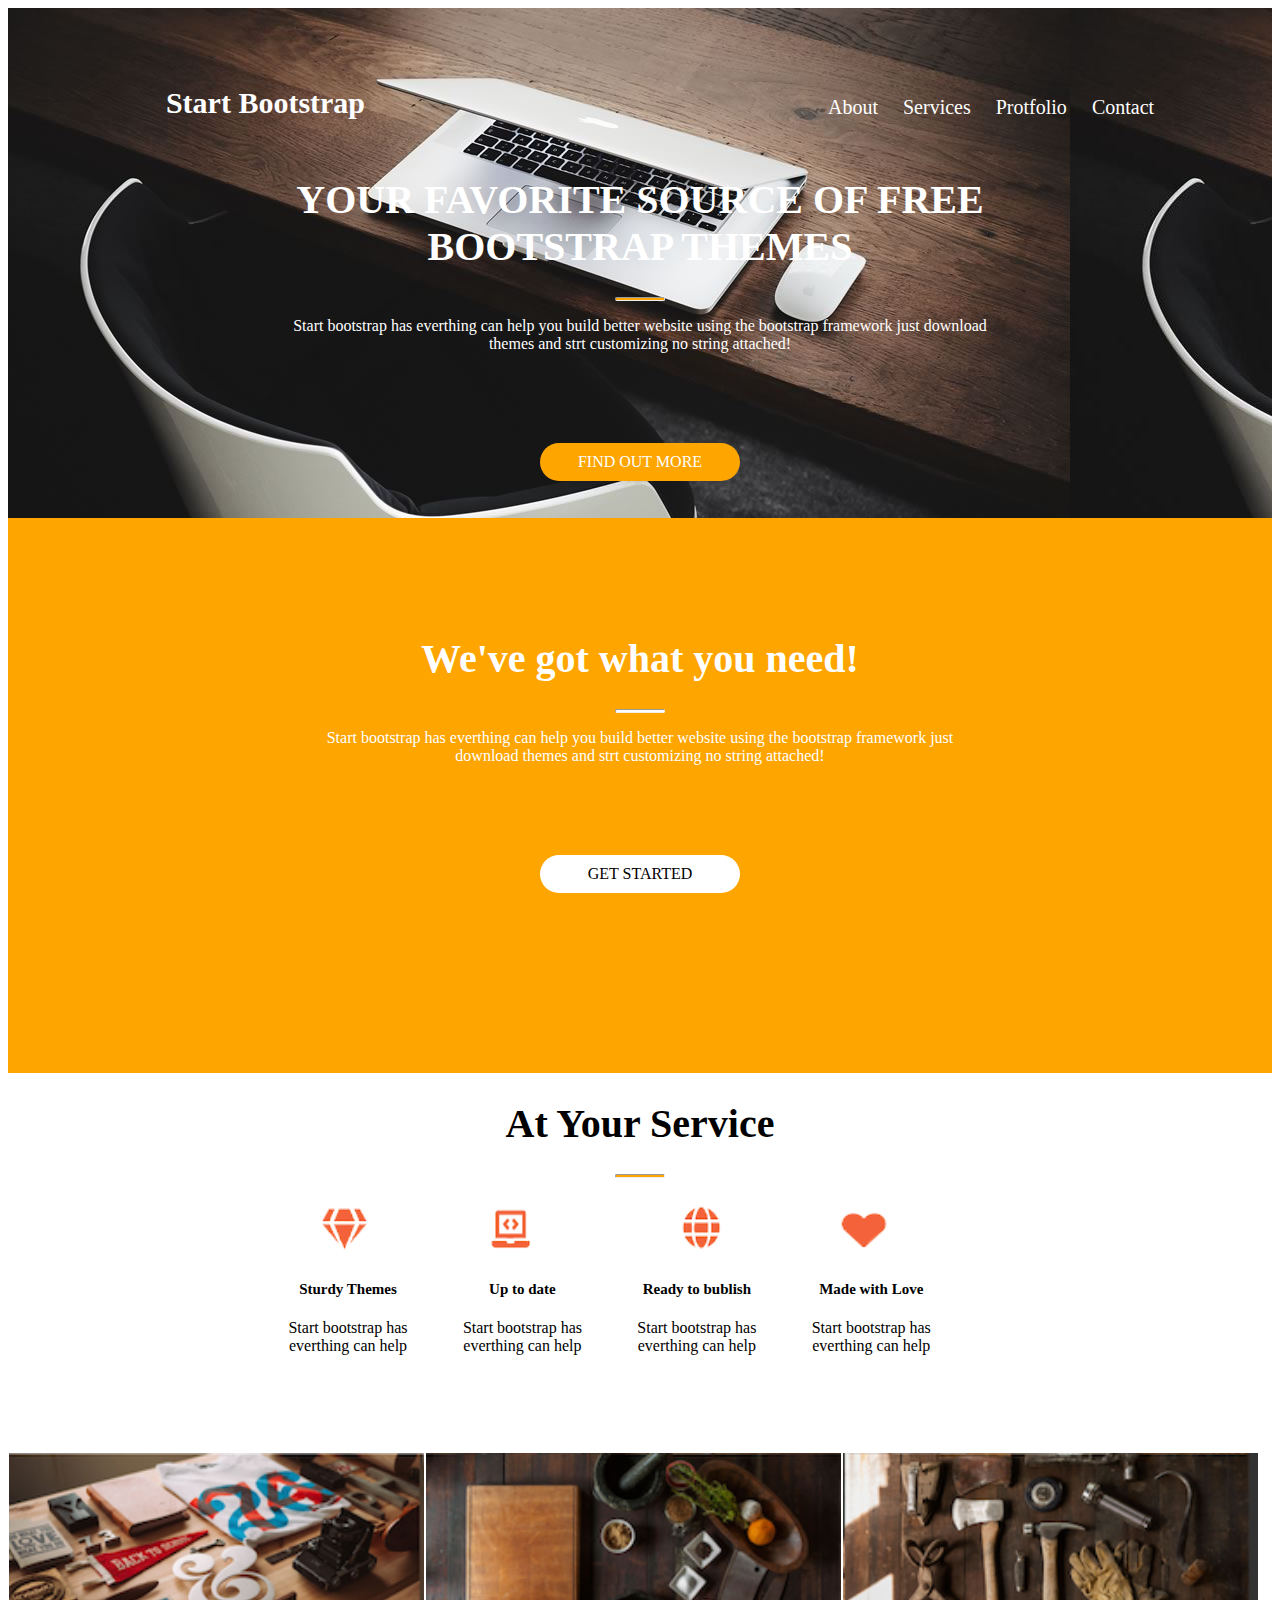
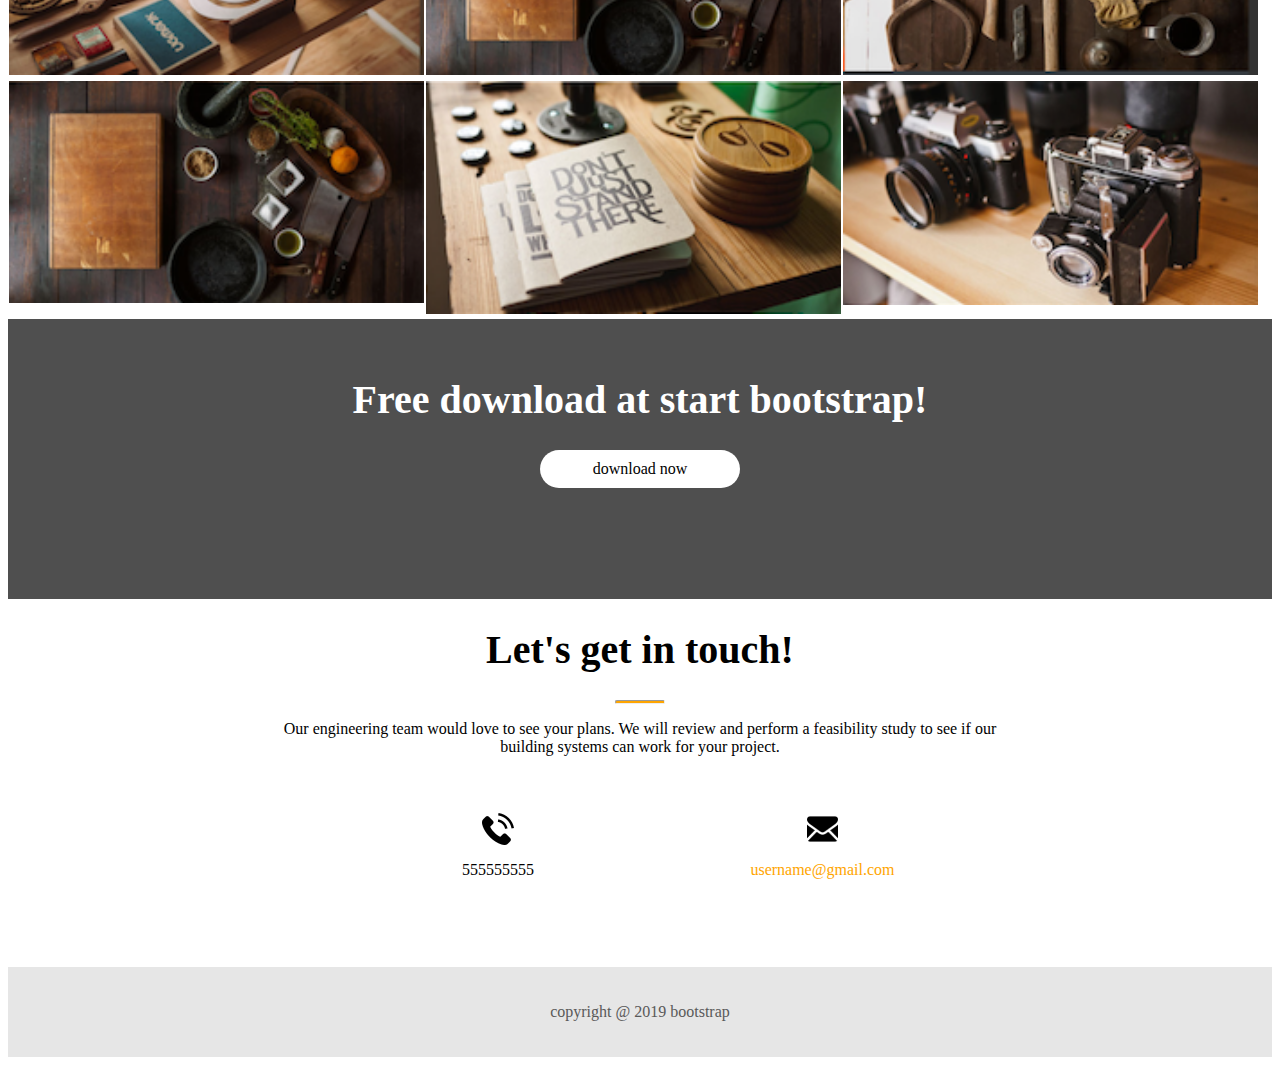
<file: favbootstrap-master/index.html>
<!DOCTYPE html>
<html>
<head>
    <title>theme</title>
    <link rel="stylesheet" type="text/css" href="./style.css">
</head>
<body>
    <div class="div1">
       <header> 
           <h1>Start Bootstrap</h1>
<ul style="list-style: none">
    <li><a href="#">About</a></li>
    <li><a href="#">Services</a></li>
    <li><a href="#">Protfolio</a></li>
    <li><a href="#">Contact</a></li>
</ul>
</header>
<div class="clear"></div>
<section>
<h1>
    YOUR FAVORITE SOURCE OF FREE BOOTSTRAP THEMES
</h1>
<hr>
<p>Start bootstrap has everthing can help you build better website using the bootstrap
    framework just download themes and strt customizing no string attached!
</p>
<span>FIND OUT MORE</span>

</section>
    </div> <!--div1-->
    <div class="div2">


            <section>
                    <h1>
                        We've got what you need!
                    </h1>
                    <hr>
                    <p>Start bootstrap has everthing can help you build better website using the bootstrap
                        framework just download themes and strt customizing no string attached!
                    </p>
                    <span>GET STARTED</span>
                    
                    </section>
    </div> <!--div2-->
    
    <div class="div3">
            <section>
                    <h1>
                       At Your Service
                    </h1>
                    <hr>
                    <symb>
                        <img src="./image/1.png">
                        <h2>Sturdy Themes</h2>
                    <p>Start bootstrap has everthing can help </p>
                </symb>
                <symb>
                        <img src="./image/2.png">
                        <h2>Up to date</h2>
                    <p>Start bootstrap has everthing can help</p>
                </symb>
                <symb>
                        <img src="./image/3.png">
                        <h2>Ready to bublish</h2>
                    <p>Start bootstrap has everthing can help</p>
                </symb>
                <symb>
                        <img src="./image/4.png">
                        <h2>Made with Love</h2>
                    <p>Start bootstrap has everthing can help</p>
                </symb>
            </section></div>
                    
          <div class="row">
  <div class="column">
    <img src="./image/1a.png" >
  </div>
  <div class="column">
    <img src="./image/4a.png" >
  </div>
  <div class="column">
    <img src="./image/6a.png" >
  </div>
</div>
<div class="row">
  <div class="column">
    <img src="./image/4a.png"  >
  </div>
  <div class="column">
    <img src="./image/2a.png" style="height:233px" >
  </div>
  <div class="column">
    <img src="./image/3a.png">
  </div>
</div>
   <!--div4-->
    <div class="div4">


            <section>
                    <h1>
                       Free download at start bootstrap!
                    </h1>
                   
                    <span>download now</span>
                    
                    </section>
    </div> <!--div2-->
    <div class="div5">
            <section>
                    <h1>
                      Let's get in touch!
                    </h1>
                    <hr>
                    <p>Our engineering team would love to see your plans. We will review and perform a feasibility study to see if our building systems can work for your project.
                    </p>
                    <symb>
                        <img src="./image/phone.png">
                        
                    <p>555555555 </p>
                </symb>
                
                
                <symb>
                        <img src="./image/mail.png">
                        
                    <p style="color: orange;">username@gmail.com</p>
                </symb>
            </section></div>
            <div class="clear"></div>
           
            <footer>
            	<p> copyright @ 2019 bootstrap</p>
            </footer>
</body>
</html>
</file>
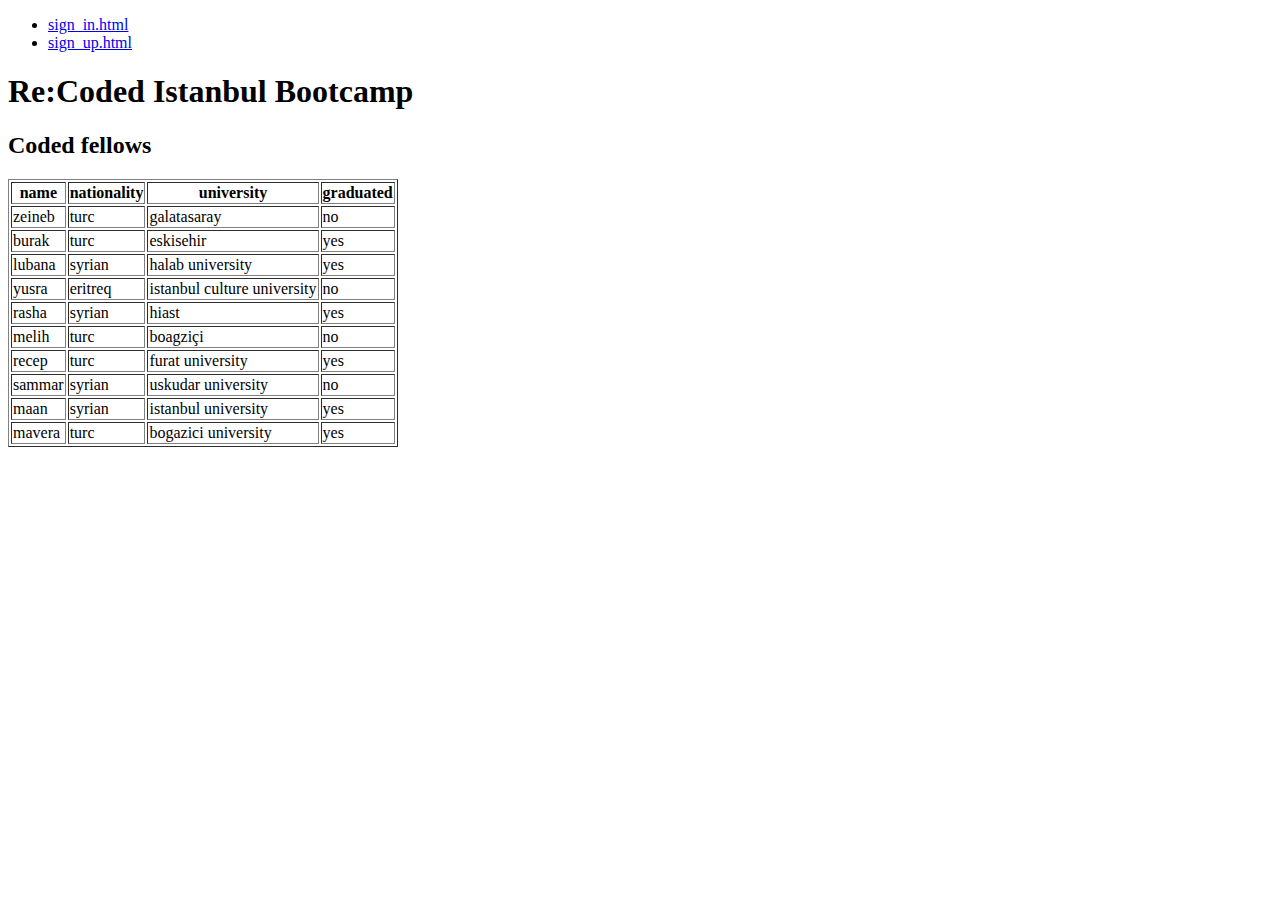
<file: fellow.html>
<!DOCTYPE html>
<html>
<head>
	<title> Re:Coded Istanbul Bootcamp</title>
</head>
<body>
	<header><nav><ul>
		<li><a href="sign_in.html">sign_in.html</a></li>
		<li><a href="sign_up.html">sign_up.html</a></li>
	</ul></nav>
<h1> Re:Coded Istanbul Bootcamp</h1>

</header>
<section> <h2>Coded fellows</h2>
<table border="1px">

	<tr>
		<th>name</th>
		<th>nationality</th>
		<th>university</th>
		<th>graduated</th>
	</tr>
	<tr>
<td>zeineb</td>
<td>turc</td>
<td>galatasaray</td>
<td>no</td>
	</tr>
	<td>burak</td>
<td>turc</td>
<td>eskisehir</td>

<td>yes</td>
	</tr>
	
	
    <td>lubana</td>
    <td>syrian</td>
    <td>halab university</td>
    <td>yes</td>
        </tr>
        <tr><td>yusra</td>
    <td>eritreq</td>
    <td>istanbul culture university</td>
    <td>no</td>
        </tr>
        <tr><td>rasha</td>
            <td>syrian</td>
            <td>hiast</td>
            <td>yes</td>
                </tr>
                <tr><td>melih</td>
                    <td>turc</td>
                    <td>boagziçi</td>
                    <td>no</td>
                        </tr>
                        <tr><td>recep</td>
                            <td>turc</td>
                            <td>furat university</td>
                            <td>yes</td>
                                </tr>
                                <tr><td>sammar</td>
                                    <td>syrian</td>
                                    <td>uskudar university</td>
                                    <td>no</td>
                                        </tr>
                                        <tr><td>maan</td>
                                            <td>syrian</td>
                                            <td>istanbul university</td>
                                            <td>yes</td>
                                                </tr>
                                                <tr><td>mavera</td>
                                                    <td>turc</td>
                                                    <td>bogazici university</td>
                                                    <td>yes</td>
                                                        </tr>
</table>
</section>
<footer> </footer>
</body>
</html>
</file>
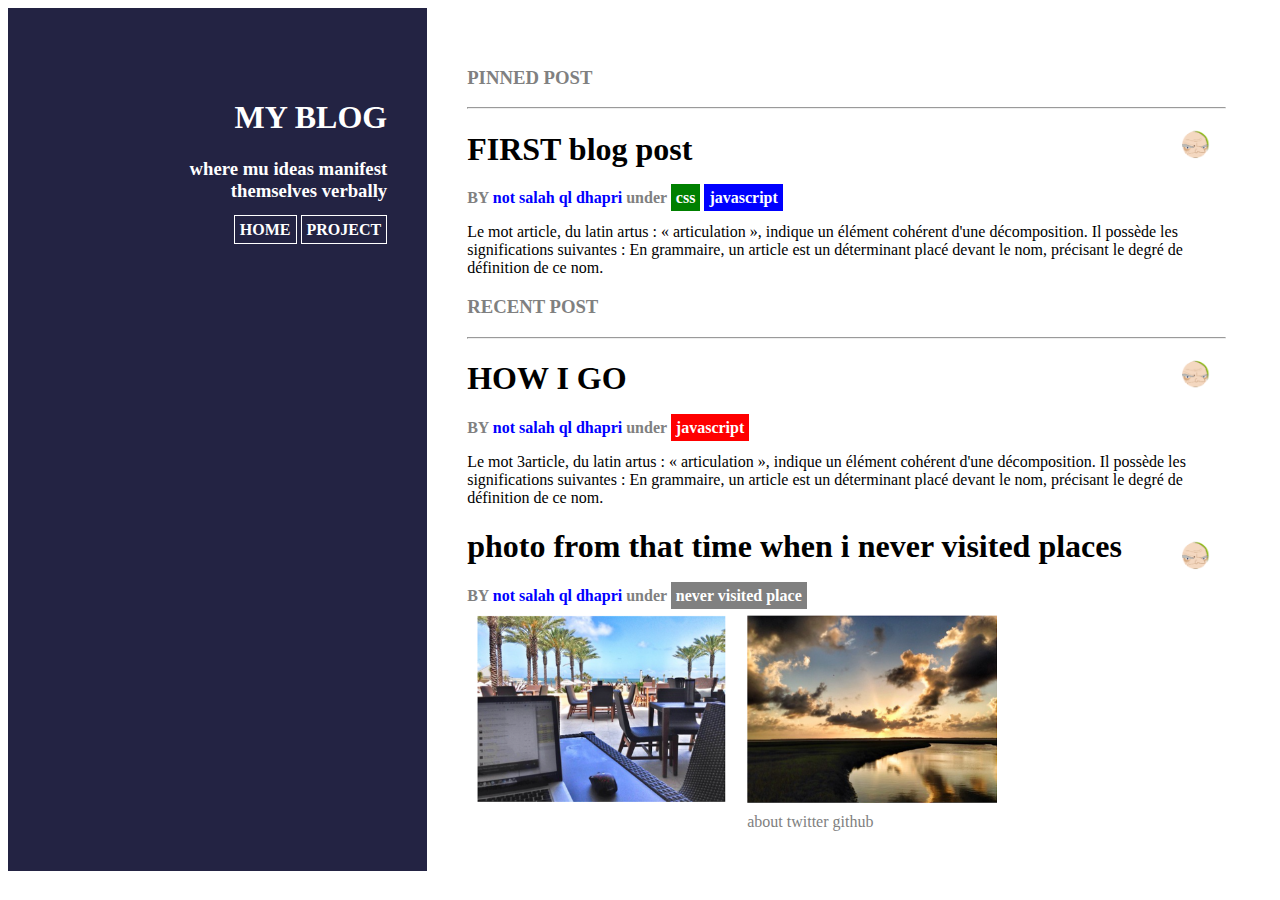
<file: blog/blog.html>
<!DOCTYPE html>
<html>
<head>
	<title>first blog</title>

<link rel="stylesheet" type="text/css" href="style.css">
</head>
<body>
<div class="aside1">
	<h1 style="color:white;">MY BLOG</h1>
	<h3 style="color:white;margin-left: 130px">where mu ideas manifest themselves verbally</h3>
 <b >HOME</b>
 <b >PROJECT</b>

</div> 
<div class="aside2">
	<SECTION>
		<h3 style="color:gray">
		PINNED POST
	    </h3>
	    <HR>
	    <img src="fff/img3.png" style="float: right;width: 40px">
	    
	    <h1>FIRST blog post </h1>
	    <b style="color:gray">BY <span style="color:blue">not salah ql dhapri</span> under <span style="background-color: green;color: white;padding: 5px">css</span> <span style="background-color: blue;color: white;padding: 5px">javascript</span></b>
	    <p>Le mot article, du latin artus : « articulation », indique un élément cohérent d'une décomposition. Il possède les significations suivantes : En grammaire, un article est un déterminant placé devant le nom, précisant le degré de définition de ce nom.</p>
	</SECTION>


		<SECTION>
		<h3 style="color:gray">
		RECENT POST
	    </h3>
	    <HR>
	    <img src="fff/img3.png" style="float: right;width: 40px">
	    
	    <h1>HOW I GO </h1>
	    <b style="color:gray">BY <span style="color:blue">not salah ql dhapri</span> under  <span style="background-color: red;color: white;padding: 5px">javascript</span></b>
	    <p>Le mot 3article, du latin artus : « articulation », indique un élément cohérent d'une décomposition. Il possède les significations suivantes : En grammaire, un article est un déterminant placé devant le nom, précisant le degré de définition de ce nom.</p>
	</SECTION>





	<SECTION>
		
	    <img src="fff/img3.png" style="float: right;width: 40px">
	    
	    <h1>photo from that time when i never visited places </h1>
	    <b style="color:gray">BY <span style="color:blue">not salah ql dhapri</span> under  <span style="background-color: gray;color: white;padding: 5px">never visited place</span></b>
	    <div class="img1" >
	    	<img src="fff/img1.png">

	    </div>
	    <div class="img1">
	    	<img src="fff/img2.png">
	    	
	    </div>
	</SECTION>
	<div class="clear"></div>

	<div class="footer">
	<a href="#">about</a>
	<a href="#">twitter</a>
	<a href="#">github</a>

</div>
</div>

</body>
</html>
</file>
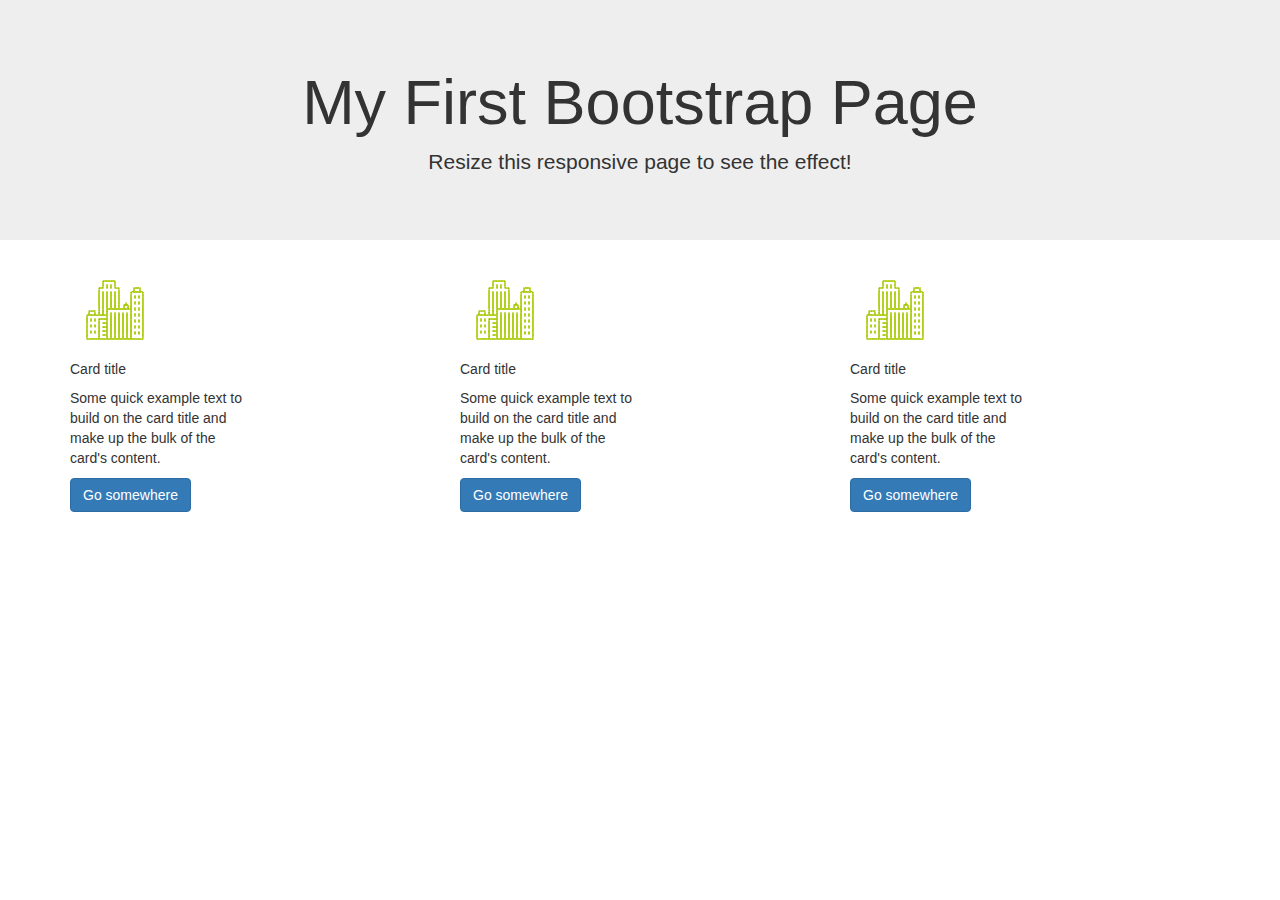
<file: bootstrap-4.4.1-dist/manel.html>
<!DOCTYPE html>
<html lang="en">
<head>
  <title>Bootstrap Example</title>
  <meta charset="utf-8">
  <meta name="viewport" content="width=device-width, initial-scale=1">
  <link rel="stylesheet" href="https://maxcdn.bootstrapcdn.com/bootstrap/3.4.1/css/bootstrap.min.css">
  <script src="https://ajax.googleapis.com/ajax/libs/jquery/3.4.1/jquery.min.js"></script>
  <script src="https://maxcdn.bootstrapcdn.com/bootstrap/3.4.1/js/bootstrap.min.js"></script>
</head>
<body>

<div class="jumbotron text-center">
  <h1>My First Bootstrap Page</h1>
  <p>Resize this responsive page to see the effect!</p> 
</div>
  
<div class="container">
  <div class="row">
    <div class="col-sm-4" >
     <div class="card border-primary mb-3" style="max-width: 18rem;">
  <img src="./img/1.png" class="card-img-top" >
  <div class="card-body">
    <h5 class="card-title">Card title</h5>
    <p class="card-text">Some quick example text to build on the card title and make up the bulk of the card's content.</p>
    <a href="#" class="btn btn-primary">Go somewhere</a>
 </div>
</div>
    </div>
    <div class="col-sm-4">
     <div class="card border-primary mb-3" style="max-width: 18rem;">
       <img src="./img/1.png" class="card-img-top" >
  <div class="card-body">
    <h5 class="card-title">Card title</h5>
    <p class="card-text">Some quick example text to build on the card title and make up the bulk of the card's content.</p>
    <a href="#" class="btn btn-primary">Go somewhere</a>
 
    </div></div></div>
    <div class="col-sm-4">
      <div class="card border-primary mb-3" style="max-width: 18rem;">
      <img src="./img/1.png" class="card-img-top">
  <div class="card-body">
    <h5 class="card-title">Card title</h5>
    <p class="card-text">Some quick example text to build on the card title and make up the bulk of the card's content.</p>
    <a href="#" class="btn btn-primary">Go somewhere</a>
 </div>
  </div>
</div>

</body>
</html>
</file>
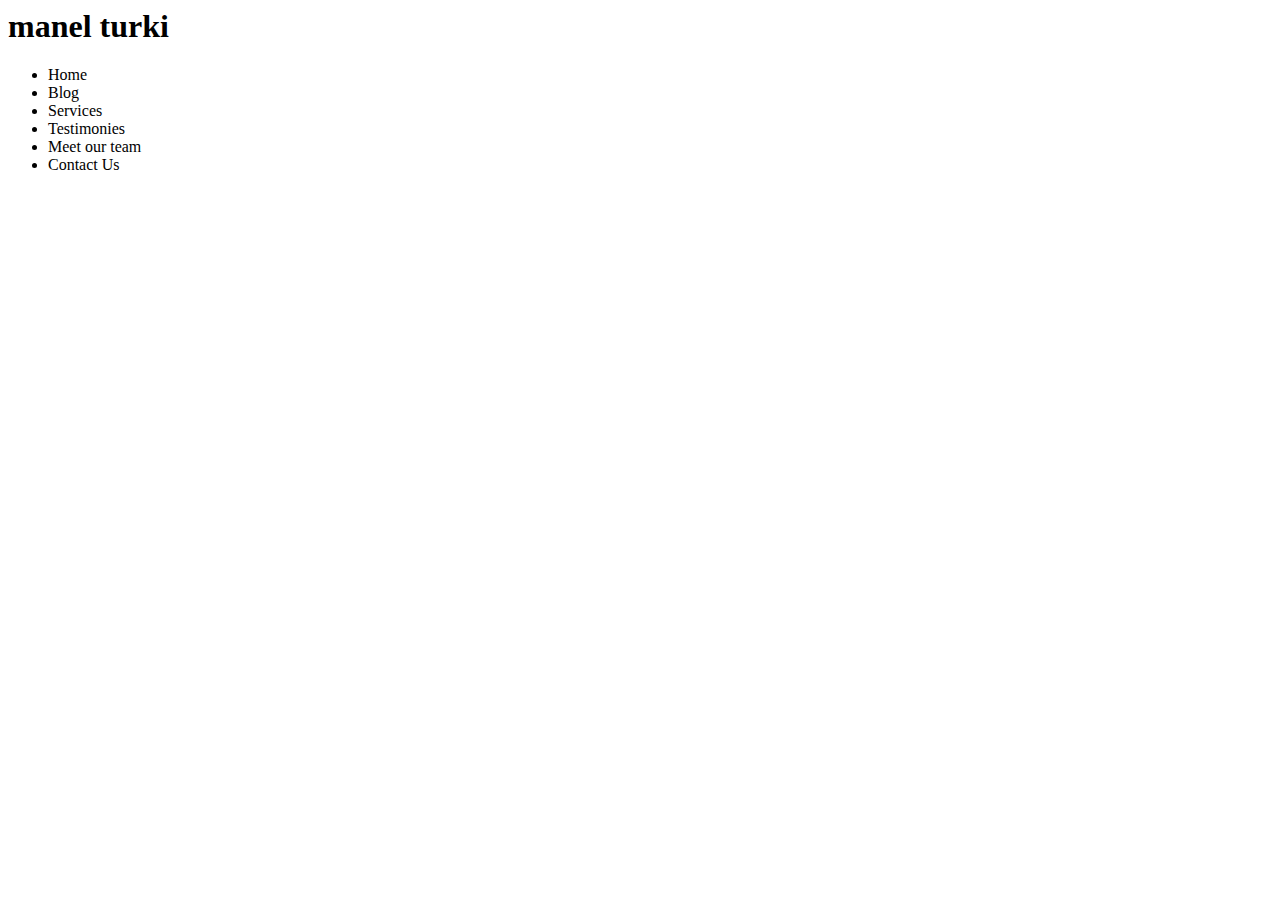
<file: recodedquiz/quiz.html>
<html>
    <title>manel turki</title>
    <head></head>
    <body>
<h1>manel turki</h1>
<nav>
    <ul>
       
        <li>Home</li>
        <li> Blog</li>
        <li>Services</li>
        <li> Testimonies</li>
        <li>Meet our team</li>
        <li>   Contact Us</li>         
   </ul>
</nav>
    </body>
</html>
</file>
<file: favbootstrap-master/style.css>
*{
    box-sizing: border-box;
}
.div1{
    padding:3%;
    background-image: url('./image/lap.jpg');
width:100%;
color:white;
overflow: auto;
}
header{
    padding: 20px;
}
header h1{
    font-size: 30px;
    float:left;
    padding-left: 100px;
}
header ul{
    font-size: 20px;
    float:right;
    padding-right: 50px;
    
}
header li{
    padding: 10px;
    display: inline-block;
}
header a{
    text-decoration: none;
    color:white;
}
.div1 section{
    width: 60%;
    margin:0 auto;
    display:block;
}
.div1 section h1{
    font-size: 40px;
    text-align: center;
}
.div1 p{
    text-align: center;
    margin-bottom: 90px;
}

.div1 hr{
    background-color: orange;
    border-radius: 15px;
    font-style: bold;
    height: 4px;
    width: 50PX;
}
.div1 span
{
    color: white;
    padding: 10px;
    border-radius: 30px;
    background-color: orange; 
    display:block;
    text-align: center;
   
    margin:0 auto;
    width:200px;
    
   
}







.div2{
    background-color: orange;
    width:100%;
    color:white;
    padding: 90px;
}
.div2 section{

    width: 60%;
    margin:auto;
    display:block;
}

.div2 section h1{
    font-size: 40px;
    text-align: center;
}
.div2 p{
    text-align: center;
    margin-bottom: 90px;
}

.div2 hr{
    background-color: white;
    border-radius: 15px;
    font-style: bold;
    height: 4px;
    width: 50PX;
}
.div2 span
{
    margin: 0 auto;
    width:200px;
    color: BLACK;
    padding: 10px;
    border-radius: 30px;
    background-color: WHITE; 
    display:block;
    text-align: center;
    margin-bottom: 90px;
   
}

.div3{
    background-color: white;
    width:100%;
color:black;
}





.div3 section{
    width: 60%;
    margin:0 auto;
    display:block;
}
.div3 section h1{
    font-size: 40px;
    text-align: center;
    color:black;
}
.div3 p{
    text-align: center;
    margin-bottom: 90px;
}

.div3 hr{
    background-color: orange;
    border-radius: 15px;
    font-style: bold;
    height: 4px;
    width: 50PX;
}

symb
{
  
    display:block;
    float:left;
    width:23%;
    padding:1%;
}
symb h2{
    padding: 5px;
    text-align: center;
    font-size: 15px;
}
symb img{
    width:110px;
    height: 70px;
    display: block;
    margin: auto;
}


.clear{
    clear:both;
}



.column {
  float: left;
  width: 33%;
  padding: 1px;
}
.column img{width: 100%;}

/* Clearfix (clear floats) */
.row::after {

  content: "";
  clear: both;
  display: table;
}*{
    box-sizing: border-box;
}
.row { width:100%;

    
}

.div4{
    background-color: #4f4f4f;
    height: 280px;
  width: 100%;
    color:white;
    padding: 30px;
}
.div4 section{

    width: 60%;
    margin:auto;
    display:block;
}

.div4 section h1{
    font-size: 40px;
    text-align: center;
}


.div4 span
{
    margin: 0 auto;
    width:200px;
    color: BLACK;
    padding: 10px;
    border-radius: 30px;
    background-color: WHITE; 
    display:block;
    text-align: center;
    margin-bottom: 90px;
   
}
/********************************/
.div5{
    background-color: white;
    width:100%;
color:black;
}





.div5 section{
    width: 60%;
    margin:0 auto;
    display:block;
   
}.div5 img{width: 20%;
height: 20%;}

.div5 section h1{
    font-size: 40px;
    text-align: center;
    color:black;
}
.div5 p{
    text-align: center;
    margin-bottom: 50px;
}

.div5 hr{
    background-color: orange;
    border-radius: 15px;
    font-style: bold;
    height: 4px;
    width: 50PX;
}
.div5 symb {
    margin-left: 150px;
}

footer {
 
  left: 0;
  bottom: 0;
  width: 100%;
  background-color: #e6e6e6;
  color: white;
  text-align: center;
  margin-top: 30px;
  padding: 20px
}
footer p{color: #595959}
</file>
<file: blog/style.css>
.aside1{
padding-top:70px;
padding-right: 40px;
	background-color: #232343;
	width: 30%;
	 float: left;
	 height: 100%;
	 display: inline-block;
     text-align: right;
padding-bottom: 50%;
	 
}
.aside1 b{
	border: 1px solid white; color: white;
padding: 5px;
}


.aside2{
padding: 40px;
width: 60%;
display: inline-block;
}
img{
	
	width: 250px;
	float: left;
	margin: 10px;
}
.img{
	
	display: inline-block;
	
}
.footer a{

text-decoration: none;
color: gray;


}
.footer{
margin-left: 280px;
	display: inline-block;


}
.clear{
	clear: both;
}
</file>
